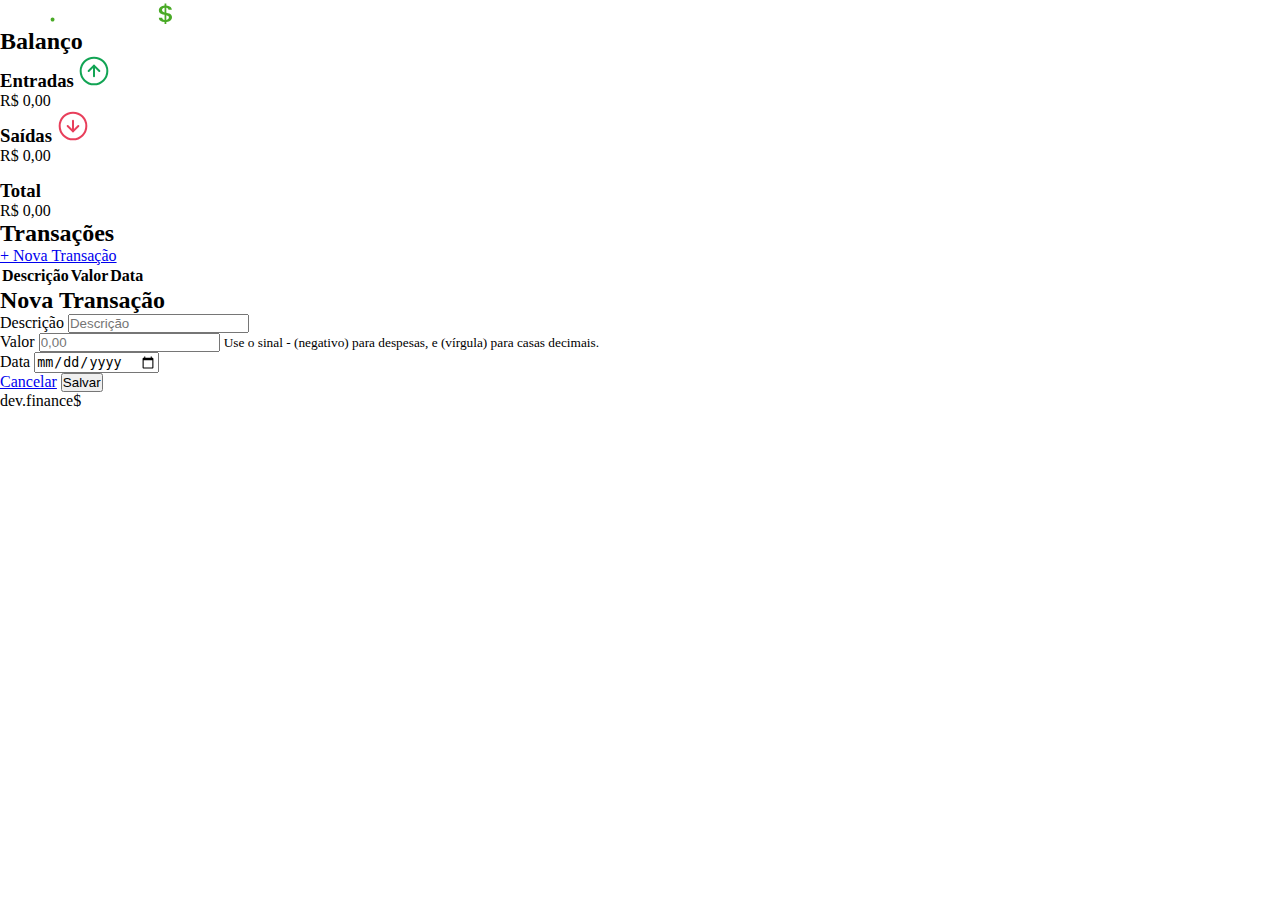
<file: index.html>
<!DOCTYPE html>
<html lang="en">

<head>
    <meta charset="UTF-8">
    <meta http-equiv="X-UA-Compatible" content="IE=edge">
    <meta name="viewport" content="width=device-width, initial-scale=1.0">
    <title>dev.finance$</title>
    <link rel="stylesheet" href="style.css">
    <link rel="preconnect" href="https://fonts.gstatic.com">
    <link
        href="https://fonts.googleapis.com/css2?family=Poppins:ital,wght@0,100;0,400;0,700;1,100;1,400;1,700&display=swap"
        rel="stylesheet">
</head>

<body>
    <header>
        <img src="./assets/logo.svg" alt="Logo Dev Finance" />
    </header>

    <main class="container">
        <section id="balance">
            <h2 class="sr-only">Balanço</h2>

            <div class="card">
                <h3>
                    <span>Entradas</span>
                    <img src="./assets/income.svg" alt="Imagem de entrada">
                </h3>
                <p id="incomeDisplay">R$5.000,00</p>
            </div>

            <div class="card">
                <h3>
                    <span> Saídas</span>
                    <img src="./assets/expense.svg" alt="Imagem de saída">
                </h3>
                <p id="expenseDisplay">R$2.000,00</p>
            </div>

            <div class="card total">
                <h3>
                    <span>Total</span>
                    <img src="./assets/total.svg" alt="Imagem de total">
                </h3>
                <p id="totalDisplay">R$3.000,00</p>
            </div>
        </section>

        <section id="transaction">

            <h2 class="sr-only">Transações</h2>
            <a href="#" class="button new" onclick="Modal.open()">+ Nova Transação</a>

            <table id="data-table">
                <thead>
                    <tr>
                        <th>Descrição</th>
                        <th>Valor</th>
                        <th>Data</th>
                        <th></th>
                    </tr>
                </thead>

                <tbody>
                    
                </tbody>
            </table>
        </section>
    </main>

    <div class="modal-overlay">
        <div class="modal">        
          <div id="form">
              
            <h2>Nova Transação</h2>
              <form action="" onsubmit="Form.submit(event)">

                <div class="input-grup">
                    <label for="description" class="sr-only">Descrição</label>
                    <input type="text" name="description" id="description" placeholder="Descrição">
                </div>

                <div class="input-grup">
                    <label for="amount" class="sr-only">Valor</label>
                    <input type="number" step="0.01" name="amount" id="amount" placeholder="0,00">
                    <small class="help">Use o sinal - (negativo) para despesas, e (vírgula) para casas decimais.</small>
                </div>

                <div class="input-grup">
                    <label for="date" class="sr-only">Data</label>
                    <input type="date" name="date" id="date">
                </div>

                <div class="input-grup action">
                    <a href="#" class="button cancel" onclick="Modal.close()">Cancelar</a>
                    <button>Salvar</button>
                </div>


              </form>
          </div>
        </div>
    </div>

    <footer>
        <p>dev.finance$</p>
    </footer>

    <script src="./main.js"></script>
</body>


</html>
</file>
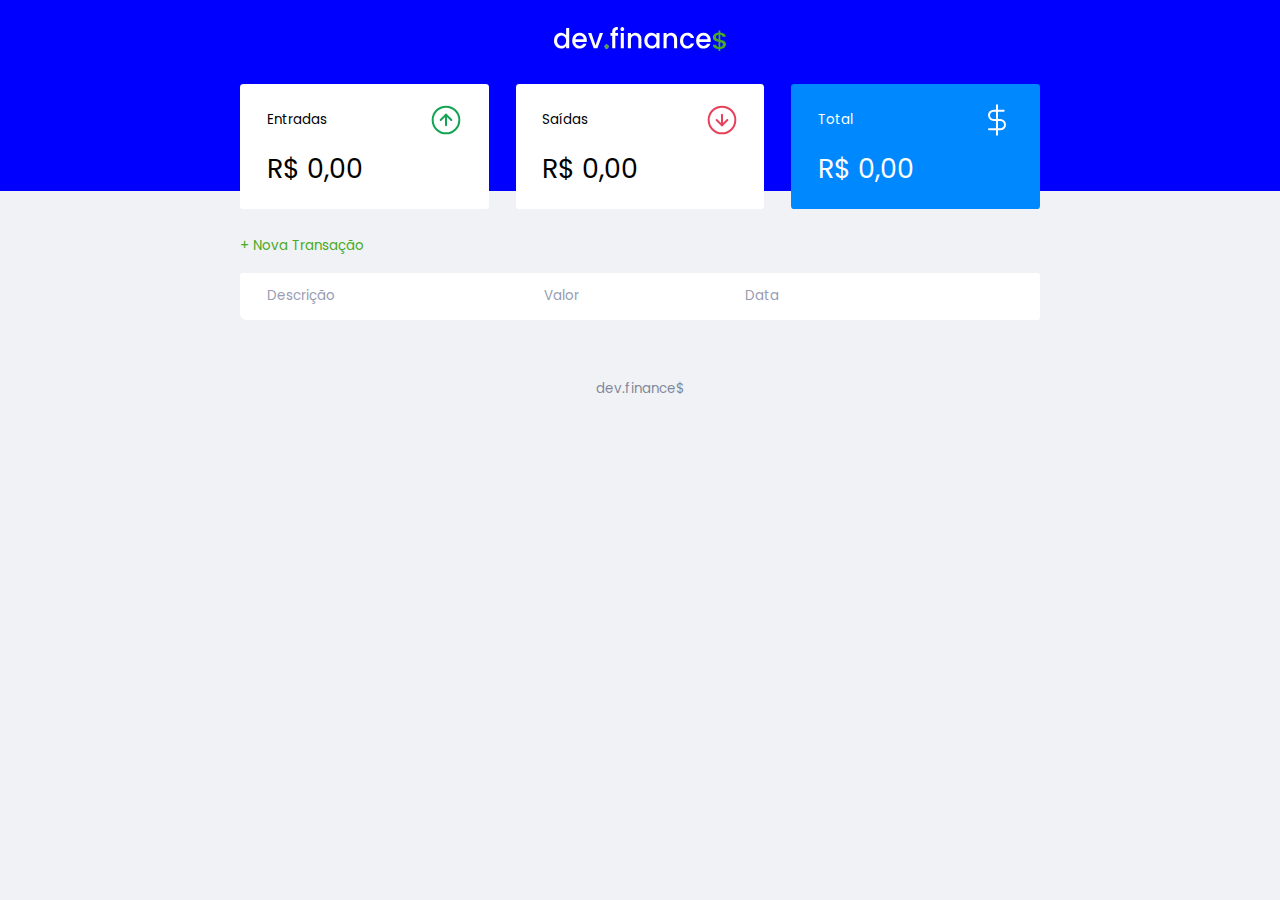
<file: discover.html>
<!DOCTYPE html>
<html lang="en">

<head>
    <meta charset="UTF-8">
    <meta http-equiv="X-UA-Compatible" content="IE=edge">
    <meta name="viewport" content="width=device-width, initial-scale=1.0">
    <link rel="stylesheet" href="discover.css">
    <link rel="shortcut icon" href="assets/simbolo-do-dolar.png">
    <title>dev.finance$</title>
    <link
        href="https://fonts.googleapis.com/css2?family=Poppins:ital,wght@0,100;0,400;0,700;1,100;1,400;1,700&display=swap"
        rel="stylesheet">
</head>

<body>
    <header>
        <img src="./assets/logo.svg" alt="Logo Dev Finance" />
    </header>

    <main class="container">
        <section id="balance">
            <h2 class="sr-only">Balanço</h2>

            <div class="card">
                <h3>
                    <span>Entradas</span>
                    <img src="./assets/income.svg" alt="Imagem de entrada">
                </h3>
                <p id="incomeDisplay">0,00</p>
            </div>

            <div class="card">
                <h3>
                    <span> Saídas</span>
                    <img src="./assets/expense.svg" alt="Imagem de saída">
                </h3>
                <p id="expenseDisplay">0,00</p>
            </div>

            <div class="card total">
                <h3>
                    <span>Total</span>
                    <img src="./assets/total.svg" alt="Imagem de total">
                </h3>
                <p id="totalDisplay">0,00</p>
            </div>
        </section>

        <section id="transaction">

            <h2 class="sr-only">Transações</h2>
            <a href="#" class="button new" onclick="Modal.open()">+ Nova Transação</a>

            <table id="data-table">
                <thead>
                    <tr>
                        <th>Descrição</th>
                        <th>Valor</th>
                        <th>Data</th>
                        <th></th>
                    </tr>
                </thead>

                <tbody>

                </tbody>
            </table>
        </section>
    </main>

    <div class="modal-overlay">
        <div class="modal">
            <div id="form">

                <h2>Nova Transação</h2>
                <form action="" onsubmit="Form.submit(event)">

                    <div class="input-grup">
                        <label for="description" class="sr-only">Descrição</label>
                        <input type="text" name="description" id="description" placeholder="Descrição">
                    </div>

                    <div class="input-grup">
                        <label for="amount" class="sr-only">Valor</label>
                        <input type="number" step="0.01" name="amount" id="amount" placeholder="0,00">
                        <small class="help">Use o sinal - (negativo) para despesas, e (vírgula) para casas
                            decimais.</small>
                    </div>

                    <div class="input-grup">
                        <label for="date" class="sr-only">Data</label>
                        <input type="date" name="date" id="date">
                    </div>

                    <div class="input-grup action">
                        <a href="#" class="button cancel" onclick="Modal.close()">Cancelar</a>
                        <button>Salvar</button>
                    </div>


                </form>
            </div>
        </div>
    </div>

    <footer>
        <p>dev.finance$</p>
    </footer>

    <script src="/discover.js"></script>
</body>


</html>
</file>
<file: style.css>
*{
    margin: 0;
    padding: 0;
    box-sizing: border-box;
};

body {
    background: #f0f2f5;
    font-family: 'Poppins', sans-serif
}
</file>
<file: discover.css>
/* Global ===================== */

:root {
    --dark-blue:#363f5f;
    --green: #49AA26;
}

* {
    margin: 0;
    padding: 0;
    box-sizing: border-box;
}

html {
    font-size: 93.75%; /* Essa valor equivale a 15px visto que o navegador tem 16px como padrão*/
}

body {
    background: #f0f2f5;
    font-family:'Poppins', sans-serif;
}

.sr-only {
    position: absolute;
    width: 1px;
    height: 1px;
    padding: 0;
    margin: -1px;
    overflow: hidden;
    clip: rect( 0, 0, 0, 0);
    white-space: nowrap;
    border-width: 0;
}

.container {
    width: min(90vw, 800px);
    margin: auto;
}

/* Titles ===================== */
h2 {
    margin-top: 3.2rem;
    margin-bottom: 0.8rem;
    color: var(--dark-blue);
    font-weight: normal;
}

/* Links and Buttons ===================== */
a {
    color: var(--green);
    text-decoration: none;
}

a:hover {
    color: #3dd705;
}

button {
    width: 100%;
    height: 50px;
    border: none;
    background: var(--green);
    color: white;
    padding: 0;
    border-radius: 0.25rem;
    cursor: pointer;    
}

button:hover {
    background: var(--green);
}

.button.new {
    display: inline-block;
    margin-bottom: .8rem;
}

.button.cancel {
    height: 50px;
    color: red;
    opacity: 0.7;
    border: 2px red solid;
    border-radius: 0.25rem;    
    display: flex;
    align-items: center;
    justify-content: center;
}

.button.cancel:hover {
    opacity: 10;

}

/* Header ===================== */
header {
    background: blue;
    padding: 2rem 0 10rem;
    text-align: center;
}

#logo {
    color: #fff;
    font-weight: 100;
}

/* Balance ===================== */
#balance {
    margin-top: -8rem;
}

#balance h2 {
    color: #fff;
    margin-top:0;
}

/* Cards ===================== */
.card {
    background: white;
    padding: 1.5rem 2rem;
    border-radius: 0.25rem;
    margin-bottom: 2rem;
}

.card h3 {
    font-weight: normal;
    font-size: 1rem;
    display: flex;
    align-items: center; /*Mantem o mesmo nível entre os elementos*/
    justify-content: space-between;
}

.card p {
    font-size:2rem;
    line-height: 3rem; /*Separação entre linhas*/
    margin-top: 1rem;
}

.card.total {
    background: rgb(0, 136, 255);
    color: white;
}

/* Table ===================== */
#transaction {
    display: block;
    width: 100%;
    overflow-x: auto;
}
#data-table {
    width: 100%;
    border-spacing: 0 0.5rem;
    color: #969cb3;
}

table thead tr th:first-child,
table tbody tr td:first-child {
    border-radius: 0.25rem 0 0 0.5rem;
}

table thead tr th:last-child,
table tbody tr td:last-child {
    border-radius: 0 0.25rem 0.25rem 0;
}

table th {
    background: white;
    font-weight: normal;
    padding: 1rem 2rem;
    text-align: left; 
}

table tbody tr {
    opacity: 0.7;
}

table tbody tr:hover {
    opacity: 1;
}

table tbody td {
    background: white;
    padding: 1rem 2rem;
}

td.description {
    color: var(--dark-blue);
}

td.income {
    color:#12a454;
}

td.expense {
    color:#e92929;
}


/* Modal ===================== */
.modal-overlay {
    width: 100%;
    height: 100%;
    background-color: rgba(0, 0, 0, 0.7);

    position: fixed;
    top: 0;

    display:flex;
    align-items: center;
    justify-content: center;
/*Esta função faz com que a caixa continue ocupando espaço na tela, mas de forma invisivel*/
    opacity: 0; 
    visibility: hidden;
    z-index: 999;
}

.modal-overlay.active {
/*Esta função quando ativada faz com que a caixa volte a ocupar espaço na tela*/
    opacity: 1;
    visibility: visible;
}

.modal {
    background-color: #f0f2f5;
    padding: 2.4rem;
    z-index: 1;
}

/* Form ===================== */
#form{
    max-width: 500px;
}

#form h2 {
    margin-top: 0;
}

input {
    border: none;
    border-radius: 0.2rem;
    padding: 0.8rem;
    width: 100%;
}

.input-grup {
    margin-top: 0.8rem;
}

.input-grup small {
    opacity: 0.4;
}

.input-grup.action {
    display: flex;
    justify-content: space-between;
    align-items: center;    
}

.input-grup.action .button,
.input-grup.action button {
    width: 48%;
}

/* Footer ===================== */
footer {
    text-align: center;
    padding: 4rem 0 2rem;
    color: var(--dark-blue);
    opacity: 0.6;
}

/* Responsive ===================== */
@media(min-width:800px) {
    html {
        font-size: 83.75%;
    }

    #balance {
        display: grid;
        grid-template-columns: repeat(3, 1fr);
        gap: 2rem;
    }
}
</file>
